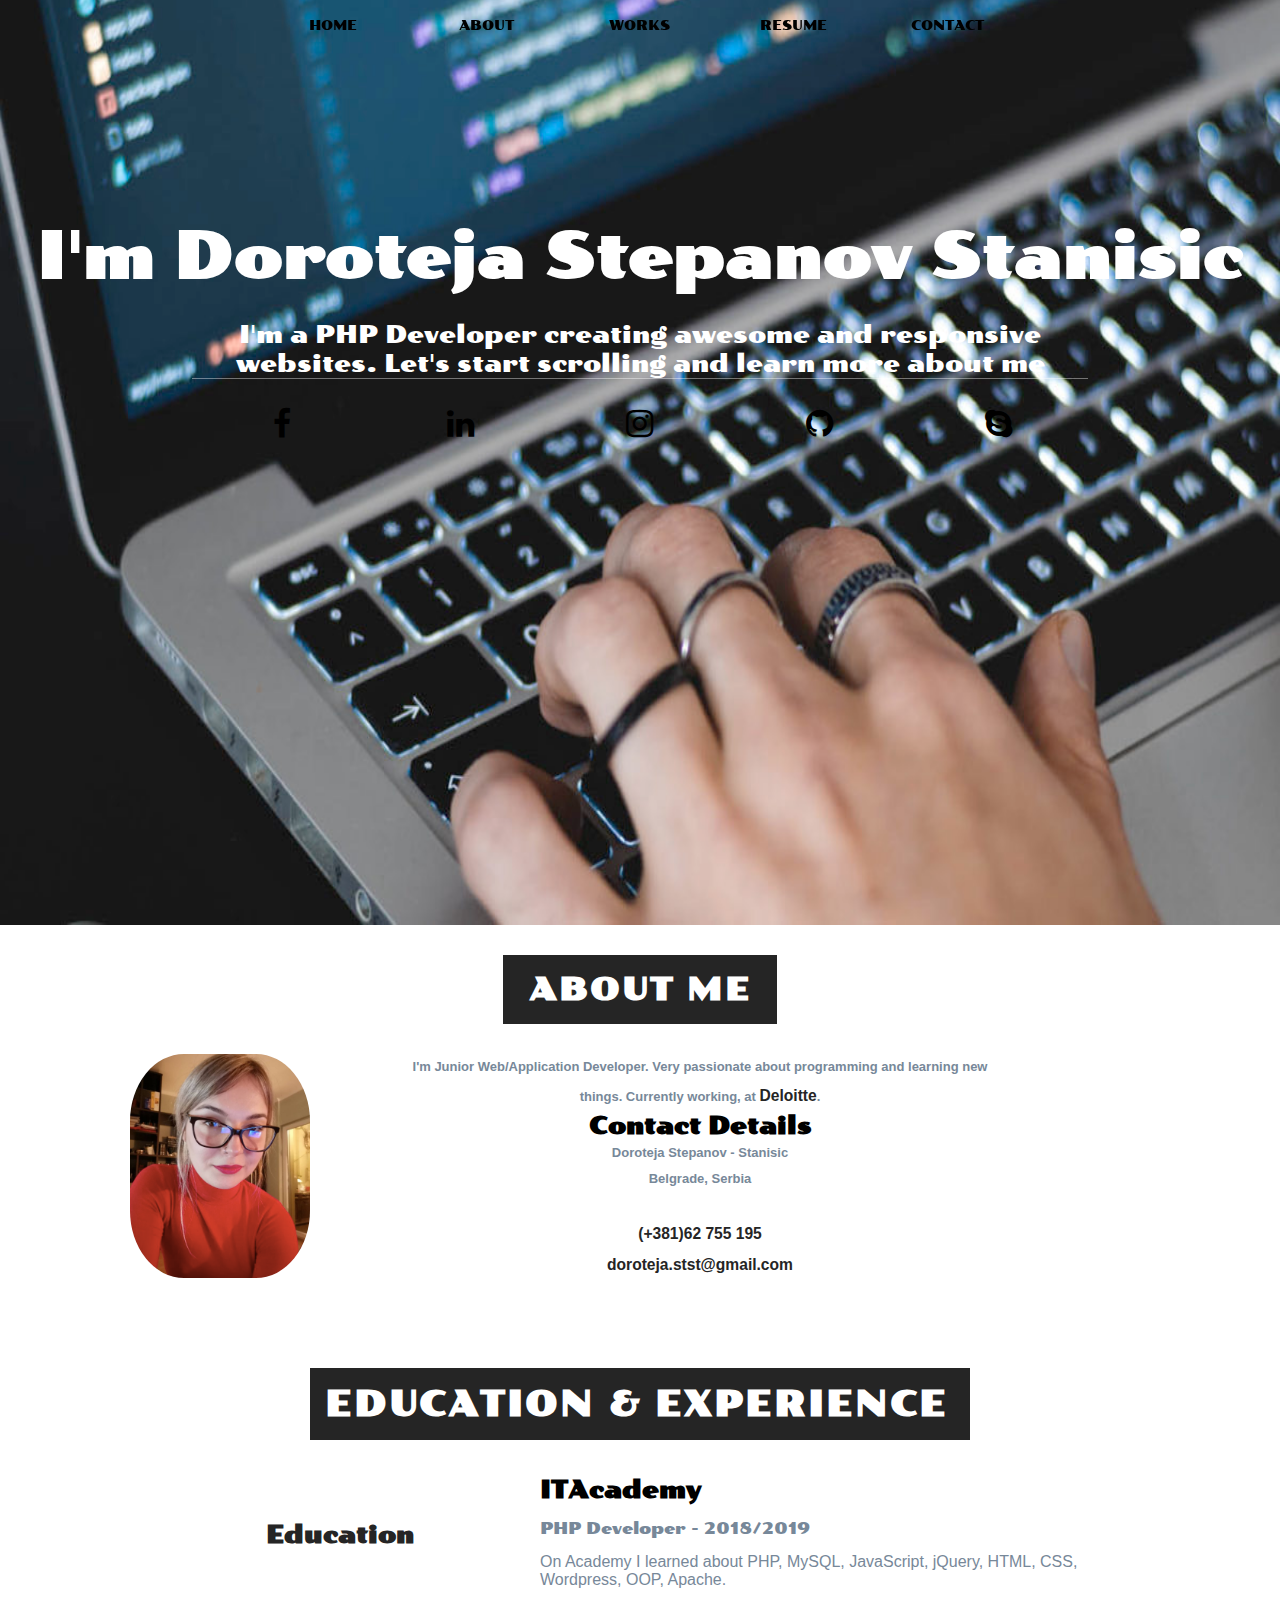
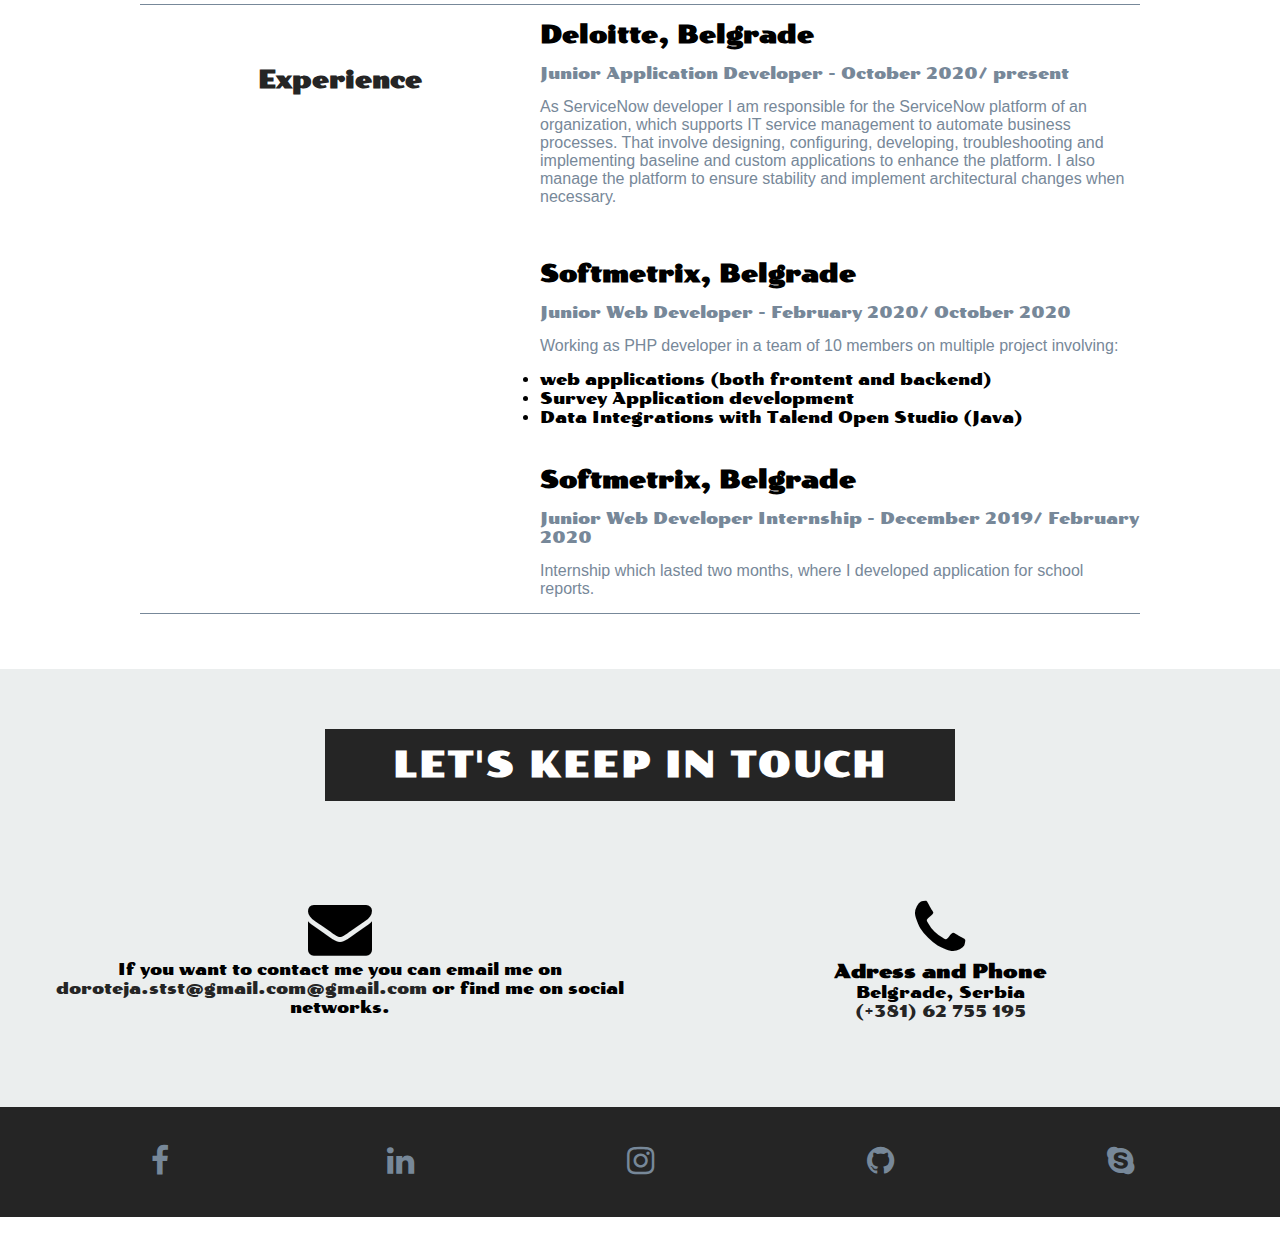
<file: index.html>
<!DOCTYPE html>
<html>
<head>
	<title></title>
	<meta charset="utf-8">
	<link rel="stylesheet" type="text/css" href="css/main.css">
	<link rel="stylesheet" href="https://cdnjs.cloudflare.com/ajax/libs/font-awesome/4.7.0/css/font-awesome.min.css">
</head>
<body id="index">
	<div class="tab">
		<header class="clearfix">
			<nav>
				<ul>
					<li><a href="#home">home</a></li>
					<li><a href="#about">about</a></li>
					<li><a href="#work">works</a></li>
					<li><a href="DorotejaStepanovStanisicCV.pdf" target="_blank">resume</a></li>
					<li><a href="#contact">contact</a></li>
				</ul>
			</nav>
			<div id="home">
				<h1>I'm Doroteja Stepanov Stanisic</h1>
				<p>I'm a PHP Developer creating awesome and responsive websites. Let's start scrolling and learn more about me</p>
				<ul class="social">
					<li><a href="https://www.facebook.com/doroteja.stepanov.stanisic/"><i class="fa fa-facebook"></i></a></li>
					<li><a href="https://www.linkedin.com/in/doroteja-stepanov-stanisic/"><i class="fa fa-linkedin"></i></a></li>
					<li><a href="https://www.instagram.com/dunavsko_dete/?hl=sr"><i class="fa fa-instagram"></i></a></li>
					<li><a href="https://github.com/DorotejaSS"><i class="fa fa-github"></i></a></li>
					<li><a href="#"><i class="fa fa-skype"></i></a></li>
				 </ul>
			</div>
		</header>
		<div id="about" class="clearfix">
			<h1>About me</h1>
			<div class="wrapper">
				<div class="img">
				   <img src="images/cv.jpg" alt="cv-picture">
				</div>
				<div class="half">
				   <p>I'm Junior Web/Application Developer. Very passionate about programming and learning new things. Currently working,
					   at <a href="https://www2.deloitte.com/">Deloitte</a>.
				   </p>
					<div>
						<h2>Contact Details</h2>
						<p class="address">
								<span>Doroteja Stepanov - Stanisic</span><br>
								<span>Belgrade, Serbia<br>
						</span><br>
								<span><a href="tel:(+381)62755195">(+381)62 755 195</a></span><br>
								<span><a href="mailto:doroteja.stst@gmail.com" class="mailTo">doroteja.stst@gmail.com</a></span><br>
							</p>
					</div>
				</div>
			</div>
		</div>
		<!-- <div id="work">
			<section>
				<h1>Projects</h1>
				<p>Check some of my latest projects</p>
				<a href="http://www.ning.rs/" target="_blank">
					<img src="./images/ning.jpg">
				</a>
				<a href="http://www.inexviljuskari.rs/" target="_blank">
					<img src="./images/index.jpg">
				</a>
				<a href="http://www.plconsulting.rs/" target="_blank">
					<img src="./images/plconsulting.jpg">
				</a>
				<a href="http://odnosenjestarognamestaja.com/" target="_blank">
					<img src="./images/odnosenje.jpg">
				</a>
				<a href="https://belgradeprivatetour.com/" target="_blank">
					<img src="./images/belgrade.jpg">
				</a>
			</section>
		</div> -->
		<div id="resume">
			<section class="wrapper-section">
				<h1>Education & Experience</h1>
				<section class="clearfix">
					<h2>Education</h2>
					<div class="resume-half">
						<div>
							<h2>ITAcademy</h2>
							<span>PHP Developer - 2018/2019</span>
							<p>On Academy I learned about PHP, MySQL, JavaScript, jQuery, HTML, CSS, Wordpress, OOP, Apache.</p>
						</div>
					</div>
				</section>
				<section class="clearfix">
					<h2>Experience</h2>
					<div class="resume-half">
						<div>
							<h2>Deloitte, Belgrade</h2>
							<span>Junior Application Developer - October 2020/ present</span>
							<p>As ServiceNow developer I am responsible for the ServiceNow platform of an organization,
								which supports IT service management to automate business processes.
								That involve designing, configuring, developing, troubleshooting and implementing
								baseline and custom applications to enhance the platform.
								I also manage the platform to ensure stability and implement
								architectural changes when necessary.</p>
								<br><br>
							<h2>Softmetrix, Belgrade</h2>
							<span>Junior Web Developer - February 2020/ October 2020</span>
                            <p>Working as PHP developer in a team of 10 members on multiple project involving:</p>
                            <ul>
                                <li>web applications (both frontent and backend)</li>
                                <li>Survey Application development</li>
                                <li>Data Integrations with Talend Open Studio (Java)</li>
                            </ul>
							<br><br>
							<h2>Softmetrix, Belgrade</h2>
							<span>Junior Web Developer Internship - December 2019/ February 2020</span>
                            <p>Internship which lasted two months, where I developed application for school reports.</p>
						</div>
					</div>
				</section>
			</section>
		</div>
		<div id="contact">
			<section class="wrapper">
				<h1 class="lets">LET'S KEEP IN TOUCH</h1>
				<div class="contact-half">
					<div>
						<i class="fa fa-envelope"></i>
						<p>If you want to contact me you can email me on <a href="mailto:doroteja.stst@gmail.com">doroteja.stst@gmail.com@gmail.com</a> or find me on social networks.</p>
					</div>
					<div>
						<i class="fa fa-phone"></i>
						<h3>Adress and Phone</h3>
						<p>Belgrade, Serbia</p>
						<p><a href="tel:062755195">(+381) 62 755 195</a></p>
					</div>
				</div>
			</section>
		</div>
	</div>
	<footer class="clearfix">
		<div class="wrapper">
			<ul class="social">
				<li><a href="https://www.facebook.com/doroteja.stepanov.stanisic/"><i class="fa fa-facebook"></i></a></li>
				<li><a href="https://www.linkedin.com/in/doroteja-stepanov-stanisic/"><i class="fa fa-linkedin"></i></a></li>
				<li><a href="https://www.instagram.com/dunavsko_dete/?hl=sr"><i class="fa fa-instagram"></i></a></li>
				<li><a href="https://github.com/DorotejaSS"><i class="fa fa-github"></i></a></li>
				<li><a href="https://join.skype.com/invite/lOwXrW3fVHTP"><i class="fa fa-skype"></i></a></li>
			</ul>
		</div>
	</footer>
</body>
</html>
</file>
<file: css/main.css>
@font-face {
	font-family: 'leckerlione';
	src: url('../fonts/leckerlione/leckerlione-regular-webfont.eot');
	src: url('../fonts/leckerlione/leckerlione-regular-webfont.woff') format('woff'), url('../fonts/leckerlione/leckerlione-regular-webfont.ttf') format('truetype'), url('../fonts/leckerlione/leckerlione-regular-webfont.svg') format('svg');
}
@font-face {
	font-family: 'pollerone';
	src: url('../fonts/pollerone/pollerone-webfont.eot');
	src: url('../fonts/pollerone/pollerone-webfont.woff') format('woff'), url('../fonts/pollerone/pollerone-webfont.ttf') format('truetype'), url('../fonts/pollerone/pollerone-webfont.svg') format('svg');
}
*{
	padding: 0;
	margin: 0;
}

#home{
	color: white;
}
html{
scroll-behavior: smooth;
}
.clearfix::after{
	content: '';
	display: block;
	clear: both;
	height: 1px;
	visibility: hidden;
}
#index{
	margin: 0;
	padding: 0;
}
header{
	width: 100%;
	background-image: url(../images/header-image.jpg);
	background-size: 100% 100%;
	background-repeat: no-repeat;
	text-align: center;
	font-family: 'pollerone';
	height: 107vh;
	margin-top: -3%;
}
header nav{
	position: fixed;
	top: 2%;
	left: 20%;
	width: 60%;
	z-index: 999999;
}
header div{
	display: block !important;
	clear: both;
	padding-top: 20%;
}
header div h1{
	font-size: 4em;
}
header div p{
	width: 70%;
	margin: 2% auto;
	font-size: 1.5em;
	border-bottom: 1px solid rgba(255, 255, 255, .4);
}
header div ul.social{
	width: 70%;
	margin: 0 auto;
}
header div ul.social li{
	width: 20%;
	font-size: 2em;
}
header img{
	display: block;
	margin: 35px auto;
}
header ul{
	list-style: none;
	padding-left: 0;
	width: 100%;
}
header ul li{
	float: left;
	text-transform: uppercase;
	font-family: 'pollerone';
	font-size: 13px;
	width: 20%;
}
header ul li a{
	text-decoration: none;
	color: #000;
	padding: 15px;
}
header ul li a:hover{
	color: #0ba39c;
}
header ul li:target a{
	color: #0ba39c;
}
main{
	position: relative;
	margin-bottom: 45px;
}
main img{
	display: block;
	width: 100%;
}
.first-p{
	outline: 1px solid #fff;
	position: absolute;
	left: 50%;
	top: 80px;
	padding: 25px;
	background-color: #fff;
	font-size: 20px;

}
.second-p{
	position: absolute;
	left: 50%;
	top: 180px;
	padding: 15px;
	padding-left: 25px;
	background-color: #252525;
	color: #fff;
	font-size: 20px;
	font-family: sans-serif;
}
.third-p{
	position: absolute;
	left: 50%;
	top: 245px;
	padding: 15px;
	padding-left: 25px;
	background-color: #252525;
	color: #fff;
	font-size: 20px;
	font-family: sans-serif;
}
.fourth-p{
	position: absolute;
	left: 50%;
	top: 310px;
	padding: 15px;
	padding-left: 25px;
	background-color: #252525;
	color: #fff;
	font-size: 20px;
	font-family: sans-serif;
}
main a{
	position: absolute;
	left: 50%;
	top: 400px;
	padding: 23px;
	padding-left: 30px;
	padding-right: 30px;
	color: #fff;
	text-transform: uppercase;
	font-family: sans-serif;
	background-color: #0ba39c;
	text-decoration: none;
}
.wrapper{
	width: 1200px;
	margin: 0 auto;
}
.wrapper section{
	float: left;
	width: 30%;
	margin: 20px;
}
.wrapper section img{
	border: 3px solid #252525;
	width: 100%;
	opacity: 0.8;
	transition: all .3s linear;
}
.wrapper section img:hover{
	opacity: 1;
}
.desc{
	display: block;
	text-align: center;
	text-transform: uppercase;
	color: #000;
	font-size: 22px;
}
footer{
	background-color: #252525;
}
footer div.wrapper ul{
	width: 100%;
	display: flex;
	list-style: none;
	padding: 3% 0;
}
footer div.wrapper ul li{
	width: 20%;
	text-align: center;
	font-size: 2em;
}
footer div.wrapper ul li a{
	color: lightslategray;
}
footer div.wrapper ul li a:hover{
	color: #0ba39c;
}

/*<========================about==============================>*/
#about{
	text-align: center;
	padding: 30px;
}
#about h1{
	width: 20%;
	margin: 0 auto;
	margin-bottom: 30px;
	padding: 15px;
	letter-spacing: 2px;
	text-transform: uppercase;
	font-family: 'pollerone';
	background-color: #252525;
	color: #fff;
}
#about div.wrapper{
	display: flex;
}
#about div.wrapper div.img{
	width: 30%;
}
#about div.half{
	width: 50%;
	float: left;
	font-family: 'pollerone';
}
#about div.half p{
	color: lightslategray;
	font-weight: bolder;
}
#about div.half a{
	color: #252525;
	font-size: 1.2em;
	text-decoration: none;
}
#about div.half a:hover{
	color: #0ba39c;
}
#about div.img img{
	width: 50%;
	border-radius: 30%;
}
#about h4{
	font-family: sans-serif;
	margin-bottom: 5px;
	color: #252525;
}
#about p{
	width: 600px;
	margin: 0 auto;
	font-family: sans-serif;
	font-size: 13px;
	line-height: 2;
}
#about .last-in-about{
	margin-bottom: 55px;
}
/*======================work=============================*/
#work{
	background-color: #ebeeee;
}
#work section{
	width: 1000px;
	margin: 0 auto;
	margin-bottom: 55px;
	padding: 15px;
}
#work h1{
	width: 16%;
	margin: 35px auto;
	padding: 20px;
	letter-spacing: 2px;
	text-transform: uppercase;
	font-family: 'pollerone';
	background-color: #252525;
	color: #fff;
}
#work p{
	text-align: center;
    font-weight: bold;
    font-family: 'pollerone';
    color: #252525;
}
#work section img{
	border-bottom: 2px solid lightslategrey;
	opacity: 0.8;
	padding-bottom: 10px;
	margin: 10px 0;
	transition: all .2s linear;
	width: 49%;
}
#work section img:hover{
	opacity: 1;
	cursor: pointer;
}
/*=================blog===========================*/
.wrapper-section{
	width: 1000px;
	margin: 55px auto;
}
.wrapper-section h1{
	width: 63%;
	margin: 35px auto;
	padding: 15px;
	font-size: 35px;
	letter-spacing: 2px;
	text-transform: uppercase;
	font-family: 'pollerone';
	background-color: #252525;
	color: #fff;
}
.wrapper-section section{
	display: flex;
	border-bottom: 1px solid lightslategrey;
	margin-bottom: 15px;
	text-align: center;
}
.wrapper-section section div.resume-half{
	width: 60%;
	text-align: left;
	font-family: 'pollerone';
}
.wrapper-section section div.resume-half p,
.wrapper-section section div.resume-half span{
	font-weight: 400 !important;
	color: lightslategrey;
}
.wrapper-section section div.resume-half span{
	display: block;
	padding: 15px 0;
}
.wrapper-section section > h2{
	width: 40%;
	color: #252525;
	font-family: 'pollerone';
	padding-top: 45px;
}
.wrapper-section section p{
	font-family: sans-serif;
	padding-bottom: 15px;
}
.wrapper-section section a{
	text-decoration: none;
	color: #252525;
}
.wrapper-section section a:hover{
	color: #0ba39c;
}
/*==============contact===============*/
#contact{
	background-color: #ebeeee;
	text-align: center;
	font-family: 'pollerone';
}
#contact section.wrapper{
	padding: 2% 0;
}
#contact h1{
	width: 50%;
    margin: 35px auto;
    padding: 15px;
    font-size: 35px;
    letter-spacing: 2px;
    text-transform: uppercase;
    font-family: 'pollerone';
    background-color: #252525;
    color: #fff;
}
#contact section.wrapper div.contact-half{
	display: flex;
	width: 100%;
	text-align: center;
	padding: 5% 0;
}
#contact section.wrapper div.contact-half div{
	width: 100%;
}
#contact section.wrapper div.contact-half div i{
	font-size: 4em;
}
#contact section.wrapper div.contact-half div h3{
	width: 100%;
}
#contact section.wrapper div.contact-half div a{
	text-decoration: none;
	color:  #252525;
}
#contact section.wrapper div.contact-half div a:hover{
	color: #0ba39c;
}
</file>
